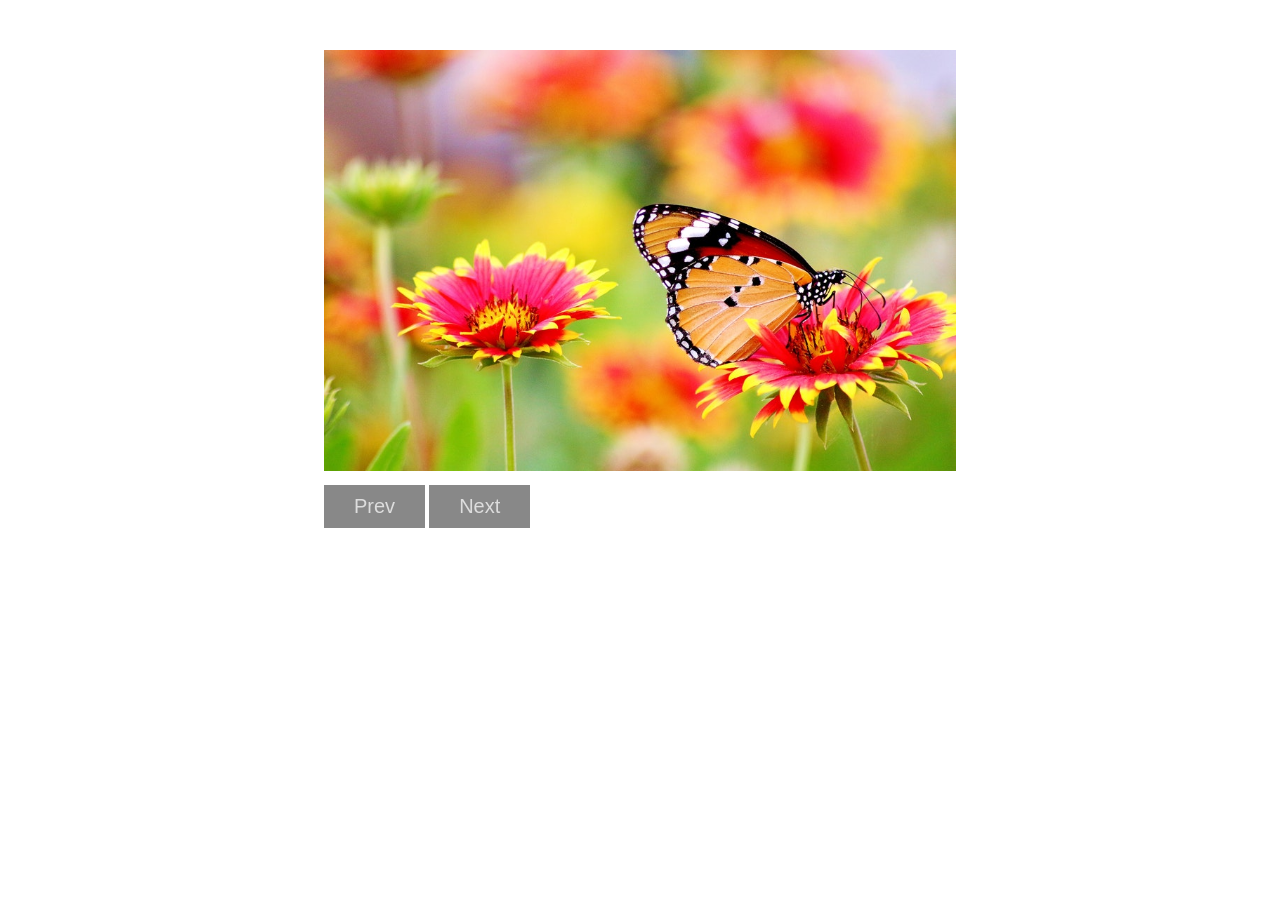
<file: Image Slider/index.html>
<!DOCTYPE html>
<html lang="en">
	<head>
		<meta charset="UTF-8">
		<title>Javascript Image Slider</title>
		<link rel="stylesheet" href="style.css">
	</head>
	<body>

		<div class="slider">
			<div class="img-box">
				<img src="a.jpg" class="slider-img">
			</div>

			<button class="btn" onclick="prev()">Prev</button>
			<button class="btn" onclick="next()">Next</button>
		</div>

		<script src="script.js"></script>

	</body>
</html>
</file>
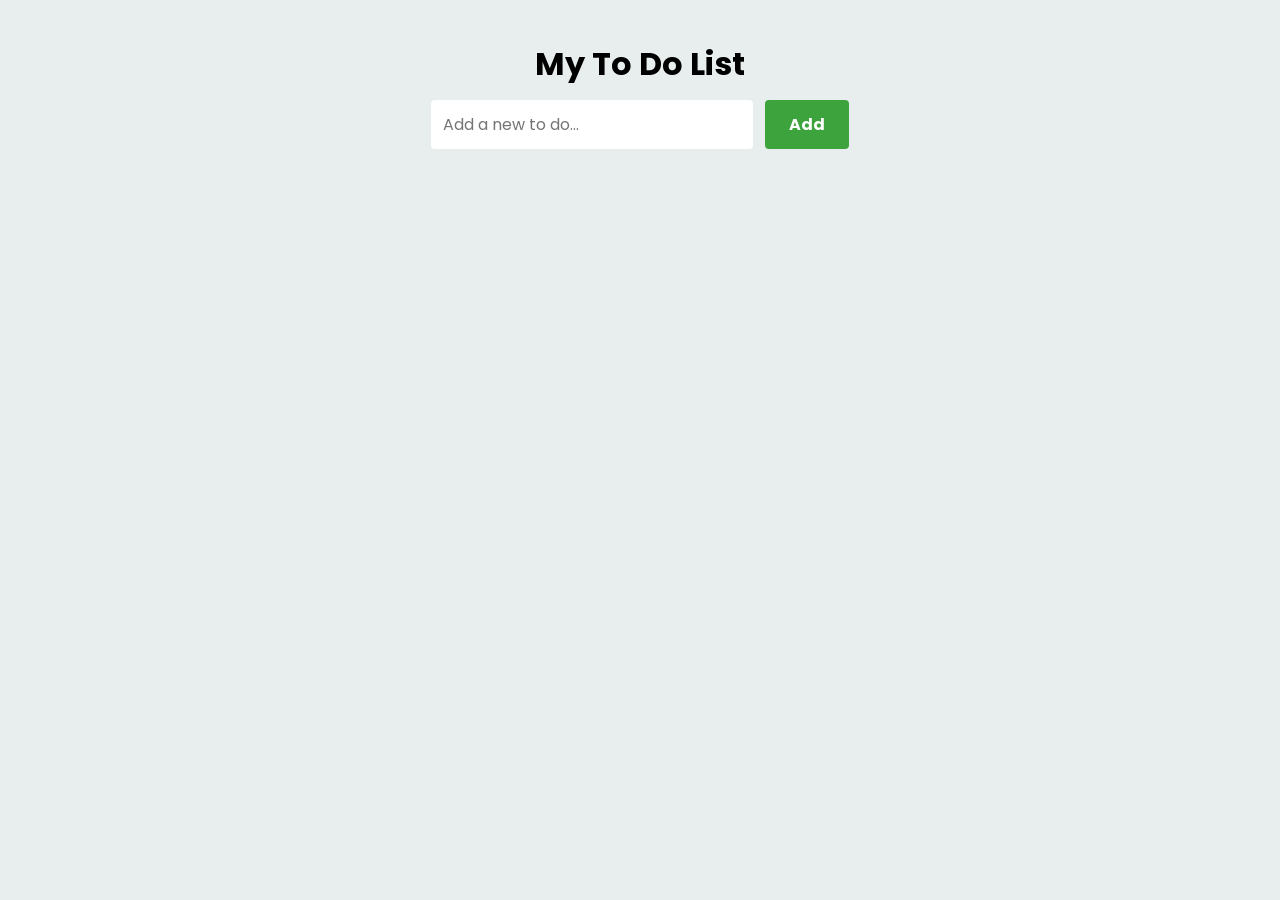
<file: To-Do List/index.html>
<!DOCTYPE html>
<html lang="en">
<head>
    <meta charset="UTF-8">
    <meta http-equiv="X-UA-Compatible" content="IE=edge">
    <meta name="viewport" content="width=device-width, initial-scale=1.0">
    <link rel="stylesheet" href="style.css">
    <title>To Do List </title>
</head>
<body>
    <div class="container">
        <div class="input-container">
            <h1>My To Do List</h1>
            <input type="text" placeholder="Add a new to do..." id="inputBox">
            <input type="button" value="Add" id="addBtn">
        </div>

        <ul class="todoList" id="todoList">
            
        </ul>
    </div>

    <script src="script.js"></script>
</body>
</html>
</file>
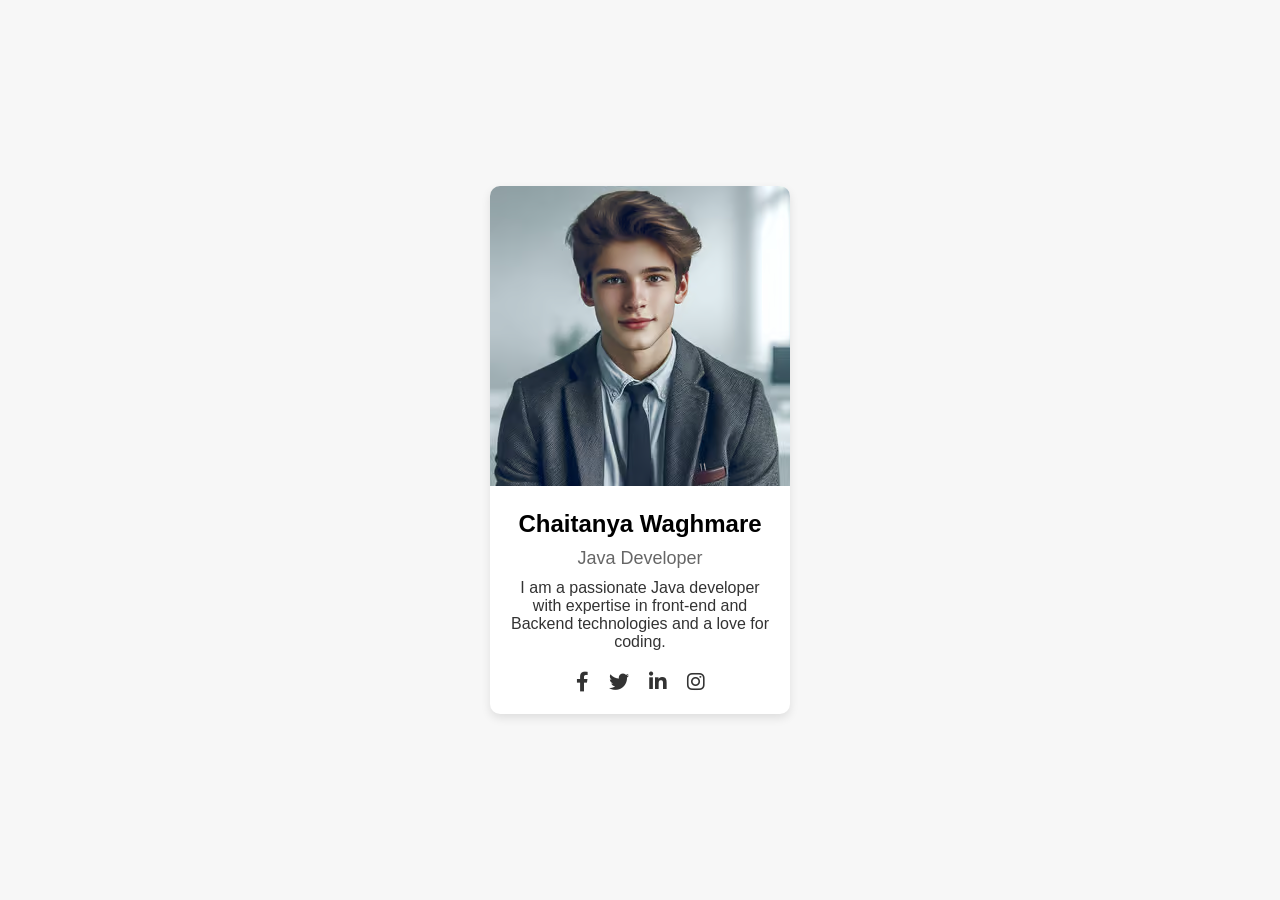
<file: Profile.html>
<!DOCTYPE html>
<html lang="en">
<head>
    <meta charset="UTF-8">
    <meta name="viewport" content="width=device-width, initial-scale=1.0">
    <title>Simple Profile Card</title>
    <link rel="stylesheet" href="https://cdnjs.cloudflare.com/ajax/libs/font-awesome/6.0.0-beta3/css/all.min.css">
    <style>
        * {
            margin: 0;
            padding: 0;
            box-sizing: border-box;
        }
        body {
            font-family: Arial, sans-serif;
            background-color: #f7f7f7;
            display: flex;
            justify-content: center;
            align-items: center;
            height: 100vh;
        }
        .card {
            background: #fff;
            border-radius: 10px;
            width: 300px;
            box-shadow: 0 4px 10px rgba(0, 0, 0, 0.1);
            text-align: center;
            transition: transform 0.3s ease;
        }
        .card:hover {
            transform: scale(1.05);
        }
        .profile-img {
            width: 100%;
            border-top-left-radius: 10px;
            border-top-right-radius: 10px;
        }
        .profile-img img {
            width: 100%;
            border-radius: 10px 10px 0 0;
        }
        .card-content {
            padding: 20px;
        }
        .name {
            font-size: 24px;
            font-weight: bold;
        }
        .designation {
            color: #666;
            font-size: 18px;
            margin: 10px 0;
        }
        .bio {
            color: #333;
            margin-bottom: 20px;
        }
        .social-icons {
            list-style-type: none;
            padding: 0;
            display: flex;
            justify-content: center;
        }
        .social-icons li {
            margin: 0 10px;
        }
        .social-icons a {
            text-decoration: none;
            color: #333;
            font-size: 20px;
        }
        .social-icons a:hover {
            color: #007bff;
        }
    </style>
</head>
<body>
    <div class="card">
        <div class="profile-img">
            <img src="Profile_image.png" alt="Profile Picture">
        </div>
        <div class="card-content">
            <div class="name">Chaitanya Waghmare</div>
            <div class="designation">Java Developer</div>
            <p class="bio">I am a passionate Java developer with expertise in front-end and Backend technologies and a love for coding.</p>
            <ul class="social-icons">
              <li><a href="https://www.facebook.com" target="_blank"><i class="fab fa-facebook-f"></i></a></li>
              <li><a href="https://www.twitter.com" target="_blank"><i class="fab fa-twitter"></i></a></li>
              <li><a href="https://www.linkedin.com" target="_blank"><i class="fab fa-linkedin-in"></i></a></li>
              <li><a href="https://www.instagram.com" target="_blank"><i class="fab fa-instagram"></i></a></li>
          </ul>
            </ul>
        </div>
    </div>
</body>
</html>
</file>
<file: Image Slider/style.css>
/*css/style.css */

.slider{
	margin:50px auto;
	width:50%;
}
 
.img-box img{
	width:100%;
}

.btn{
	border:none;
	outline:none;
	background:#888;
	padding:10px 30px;
	font-size: 20px;
	color:#ddd;
	cursor: pointer;
	margin:10px auto;			 
}

.btn:hover{
	background: #111;
}
</file>
<file: To-Do List/style.css>
@import url('https://fonts.googleapis.com/css2?family=Poppins&display=swap');

*{
    margin: 0;
    padding: 0;
    box-sizing: border-box;
    font-family: 'Poppins', sans-serif;
}

body{
    background-color: rgb(232, 238, 238);
}

.container{
    display: flex;
    flex-direction: column;
    justify-content: center;
    align-items: center;
    margin-top: 20px;
}

.input-container{
    width: 100%;
    max-width: 500px;
    text-align: center;
    padding: 20px;
}

.input-container input{
    border: none;
    outline: none;
    padding: 12px;
    margin-block: 12px;
    border-radius: 4px;
    font-size: 16px;
}

.input-container input[type="text"]{
    width: 70%;
}

.input-container input[type="button"]{
    background-color: #3da33d;
    color: #fff;
    font-weight: 700;
    margin-left: 8px;
    cursor: pointer;
    padding: 12px 24px;
}

.input-container input[type="button"]:hover{
    background-color: #60b160;
}

ul{
    width: 70%;
    max-width: 450px;
    /* display: flex;
    justify-content: center;
    flex-direction: column;
    align-items: center; */
}

ul li{
    list-style-type: none;
    cursor: pointer;
    margin-block-end: 12px;
    border-radius: 8px;
    border: 0.125px solid #a19f9f;
    padding: 6px 12px;
    background-color: #ffffff;
    display: flex;
    align-items: center;
    justify-content: space-between;
    transition: background-color 0.5s;
}

ul li:hover{
    background-color: #cbcaca;
}

ul li p{
    flex-grow: 1;
    padding: 2px;
}
.btn{
    border: none;
    outline: none;
    font-size: 16px;
    background: none;
    font-weight: 600;
    cursor: pointer;
    padding: 8px;
}

.deleteBtn{
    color: #ff0000;
}

.editBtn{
    color: #008000;
}
</file>
